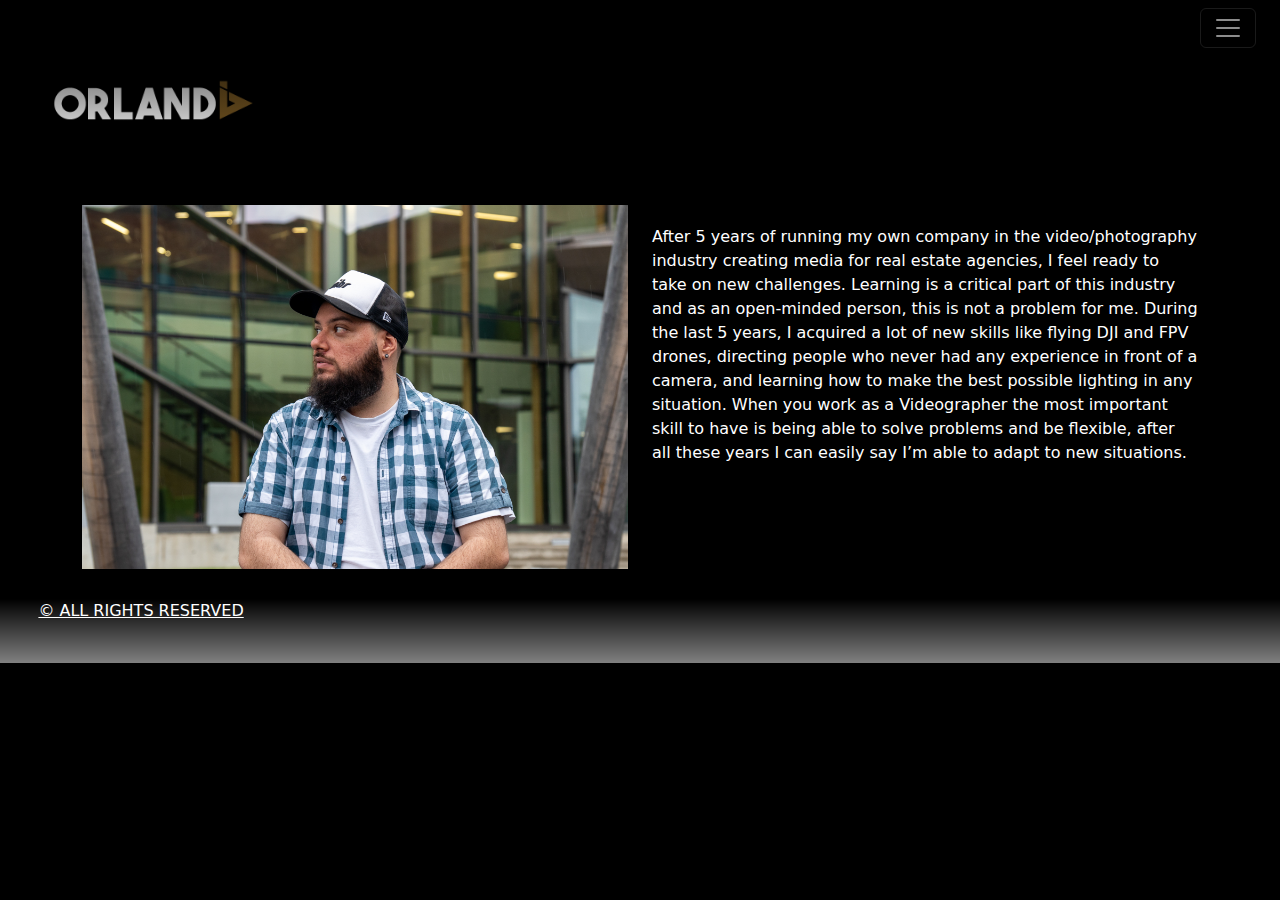
<file: about.html>
<!DOCTYPE html>
<html lang="en">
<head>
    <meta charset="UTF-8">
    <meta name="viewport" content="width=device-width, initial-scale=1.0">
    <title>Document</title>

    <link href="https://cdn.jsdelivr.net/npm/bootstrap@5.3.3/dist/css/bootstrap.min.css" rel="stylesheet" integrity="sha384-QWTKZyjpPEjISv5WaRU9OFeRpok6YctnYmDr5pNlyT2bRjXh0JMhjY6hW+ALEwIH" crossorigin="anonymous">

    <link rel="stylesheet" href="css/style.css">
</head>

<body>

<!-- Logo Icon -->

<a href="index.html">
    <img src="images/logo-white.png" class="logo-icon-about" class="img-fluid" alt="..." width="10%vw">
  </a>

<!-- Gradient Shadow Top -->

<div class="top-shadow"></div>

<!-- Hamburguer menu -->

<nav class="navbar navbar-dark position-absolute top-0 end-0">
  <div class="container">
        <div class="container-fluid">
          <button class="navbar-toggler" type="button" data-bs-toggle="collapse" data-bs-target="#navbarSupportedContent" aria-controls="navbarSupportedContent" aria-expanded="false" aria-label="Toggle navigation">
            <span class="navbar-toggler-icon"></span>
          </button>
          <div class="collapse navbar-collapse" id="navbarSupportedContent">
            <ul class="navbar-nav me-auto mb-2 mb-lg-0">
              <li class="nav-item">
                <a class="nav-link active" aria-current="page" href="index.html">Home</a>
              </li>
              <li class="nav-item">
                <a class="nav-link" href="about.html">About</a>
              </li>
                </a>
              </li>
              <li class="nav-item">
                <a class="nav-link" href="contact.html">Contact</a>
              </li>
            </ul>
          </div>
        </div>
      </nav>

<!-- Content -->

      <div class="container">
        <div class="row">
          <div class="col-sm-12 col-md-6">
            <a href="videos.html">
              <img src="images/contact-photo.jpg" class="img-fluid" alt="...">
            </a>
          </div>

          <div class="col-sm-12 col-md-6">
            <p class="paragraph-contact">After 5 years of running my own company in the video/photography industry creating media for real estate agencies, I feel ready to take on new challenges. Learning is a critical part of this industry and as an open-minded person, this is not a problem for me.
                 During the last 5 years, I acquired a lot of new skills like flying DJI and FPV drones, directing people who never had any experience in front of a camera, and learning how to make the best possible lighting in any situation.
                 When you work as a Videographer the most important skill to have is being able to solve problems and be flexible, after all these years I can easily say I’m able to adapt to new situations.</p>
          </div>
        </div>
      </div>
      <footer>
      <div class="footer">
        <p class="all-rights text-decoration-underline">&#169; ALL RIGHTS RESERVED</p>
      </div>
    </footer>
<!-- Bootstrap -->

<script src="https://cdn.jsdelivr.net/npm/bootstrap@5.3.3/dist/js/bootstrap.bundle.min.js" integrity="sha384-YvpcrYf0tY3lHB60NNkmXc5s9fDVZLESaAA55NDzOxhy9GkcIdslK1eN7N6jIeHz" crossorigin="anonymous"></script>

</body>

<footer>

<!-- All Rights -->

  <!-- <div class="footer">
    <p class="all-rights text-decoration-underline">&#169; ALL RIGHTS RESERVED</p>
  </div> -->

</footer>
</html>
</file>
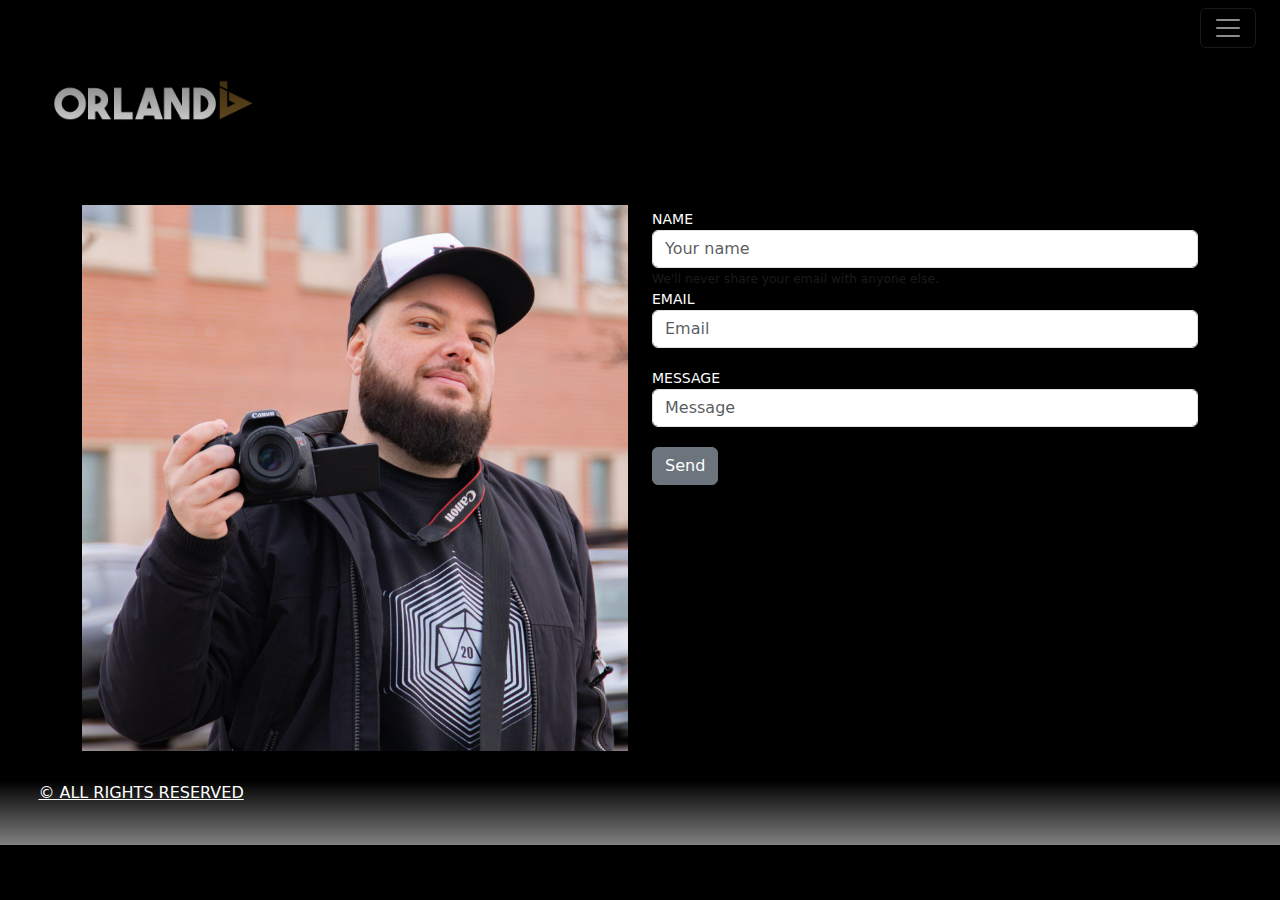
<file: contact.html>
<!DOCTYPE html>
<html lang="en">
<head>
    <meta charset="UTF-8">
    <meta name="viewport" content="width=device-width, initial-scale=1.0">
    <title>Document</title>

    <link href="https://cdn.jsdelivr.net/npm/bootstrap@5.3.3/dist/css/bootstrap.min.css" rel="stylesheet" integrity="sha384-QWTKZyjpPEjISv5WaRU9OFeRpok6YctnYmDr5pNlyT2bRjXh0JMhjY6hW+ALEwIH" crossorigin="anonymous">

    <link rel="stylesheet" href="css/style.css">
</head>

<body>

<!-- Gradient Shadow Top -->

<div class="top-shadow"></div>

<!-- Logo Icon -->

<a href="index.html">
  <img src="images/logo-white.png" class="logo-icon-about" class="img-fluid" alt="..." width="10%vw">
</a>

<!-- Hamburguer menu -->

<nav class="navbar navbar-dark position-absolute top-0 end-0">
  <div class="container">
        <div class="container-fluid">
          <button class="navbar-toggler" type="button" data-bs-toggle="collapse" data-bs-target="#navbarSupportedContent" aria-controls="navbarSupportedContent" aria-expanded="false" aria-label="Toggle navigation">
            <span class="navbar-toggler-icon"></span>
          </button>
          <div class="collapse navbar-collapse" id="navbarSupportedContent">
            <ul class="navbar-nav me-auto mb-2 mb-lg-0">
              <li class="nav-item">
                <a class="nav-link active" aria-current="page" href="index.html">Home</a>
              </li>
              <li class="nav-item">
                <a class="nav-link" href="about.html">About</a>
              </li>
                </a>
              </li>
              <li class="nav-item">
                <a class="nav-link" href="contact.html">Contact</a>
              </li>
            </ul>
          </div>
        </div>
      </nav>

      <div class="container">
        <div class="row">
          <div class="col-sm-12 col-md-6">
            <a href="videos.html">
              <img src="images/about-photo.jpeg" class="img-fluid" alt="...">
            </a>
          </div>
      
          <div class="col-sm-12 col-md-6">
            <form class="form-text">
                <div class="form-group">
                  <label for="exampleInputEmail1">NAME</label>
                  <input type="text" class="form-control" id="exampleInputEmail1" aria-describedby="emailHelp" placeholder="Your name">
                  <small id="emailHelp" class="form-text text-muted">We'll never share your email with anyone else.</small>
                </div>
                <div class="form-group">
                  <label for="exampleInputPassword1">EMAIL</label>
                  <input type="email" class="form-control" id="exampleInputPassword1" placeholder="Email">
                </div>
                <div class="form-group button-contact">
                    <label for="exampleInputText">MESSAGE</label>
                    <input type="text" class="form-control" id="exampleInput" placeholder="Message">
                </div>
                <button type="submit" class="btn btn-secondary button-contact">Send</button>
              </form>
          </div>
        </div>
      </div>

<!-- Bootstrap -->

<script src="https://cdn.jsdelivr.net/npm/bootstrap@5.3.3/dist/js/bootstrap.bundle.min.js" integrity="sha384-YvpcrYf0tY3lHB60NNkmXc5s9fDVZLESaAA55NDzOxhy9GkcIdslK1eN7N6jIeHz" crossorigin="anonymous"></script>

</body>

<footer>

<!-- All Rights -->

  <div class="footer">
    <p class="all-rights text-decoration-underline">&#169; ALL RIGHTS RESERVED</p>
  </div>

</footer>
</html>
</file>
<file: css/style.css>
body {
    background-color: rgb(0, 0, 0);
}

.logo-icon {
    position: absolute;
}

.video-background {
    max-width: 100vw;
}

.top-shadow {
    position: absolute;
    left: 0px;
    top: 0px;
    height: 12vw;
    width: 100%;
    background: linear-gradient(black, transparent);
    pointer-events: none;
}

.check-out {
    padding-top: 40px;
    padding-bottom: 20px;
    font-family: Impact, Haettenschweiler, 'Arial Narrow Bold', sans-serif;
    color: white;
}

.video {
    padding-bottom: 10px;
}

.footer {
    margin-top: 30px;
    min-height: 50px;
    height: 4rem;

    width: 100%;
    background: linear-gradient(black, gray);
    pointer-events: none;
 
}

.all-rights {
    color: white;
    padding-left: 3vw;
}

/* About */

.logo-icon-about {
    padding-left: 4vw;
    width: 20%;
}

.form-text {
 color: white;
}

.button-contact {
    margin-top: 20px;
}

/* Contact */

.paragraph-contact {
    padding-top: 20px;
    color: white;
}
</file>
